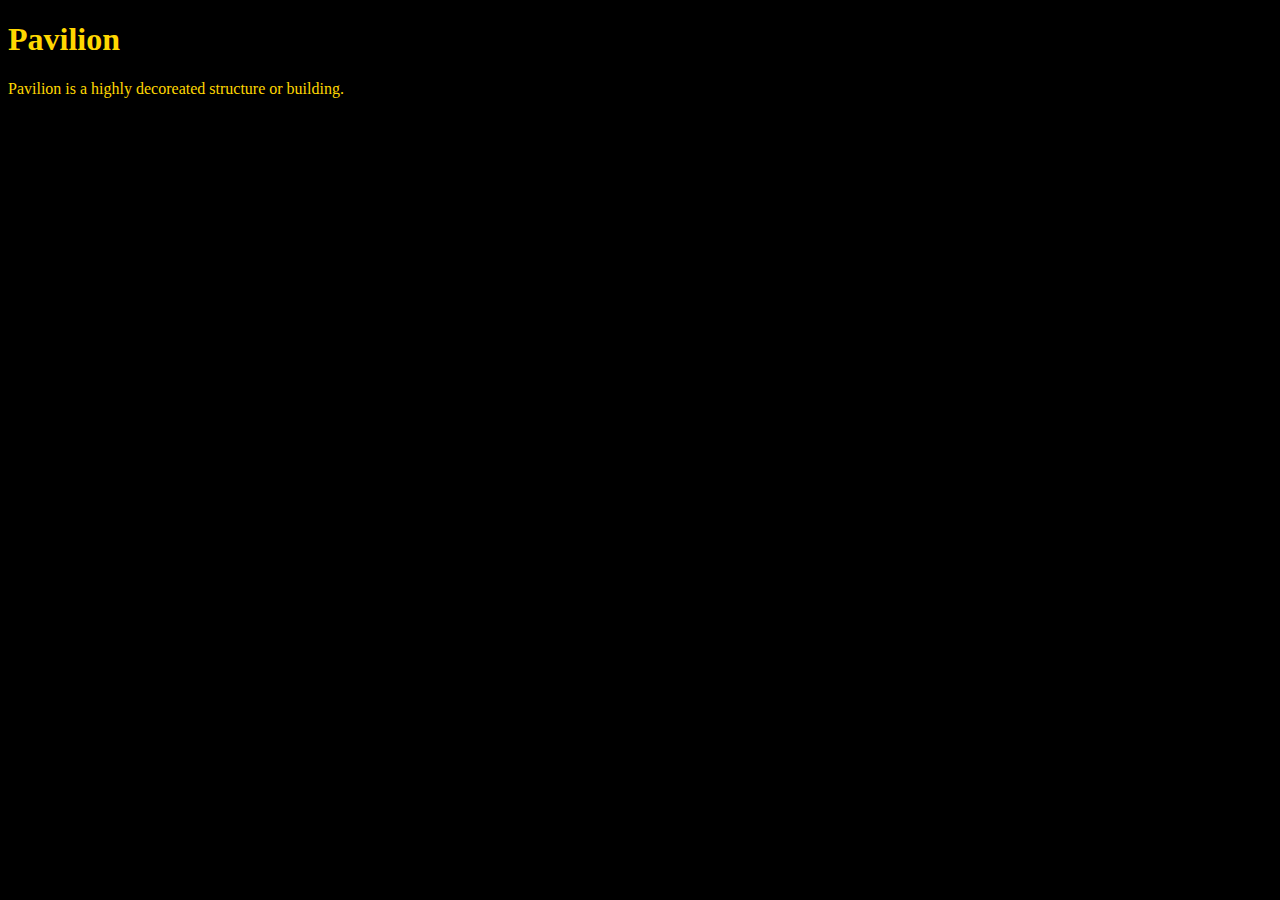
<file: unit_1/Index.html>
<!DOCTYPE html>
<html>
<head>
<link rel="stylesheet" type="text/css" href="css/style.css">
	<title>Pavilion</title>
</head>
<body>
	<h1>Pavilion</h1>
	<p>Pavilion is a highly decoreated structure or building.</p>

</body>
</html>
</file>
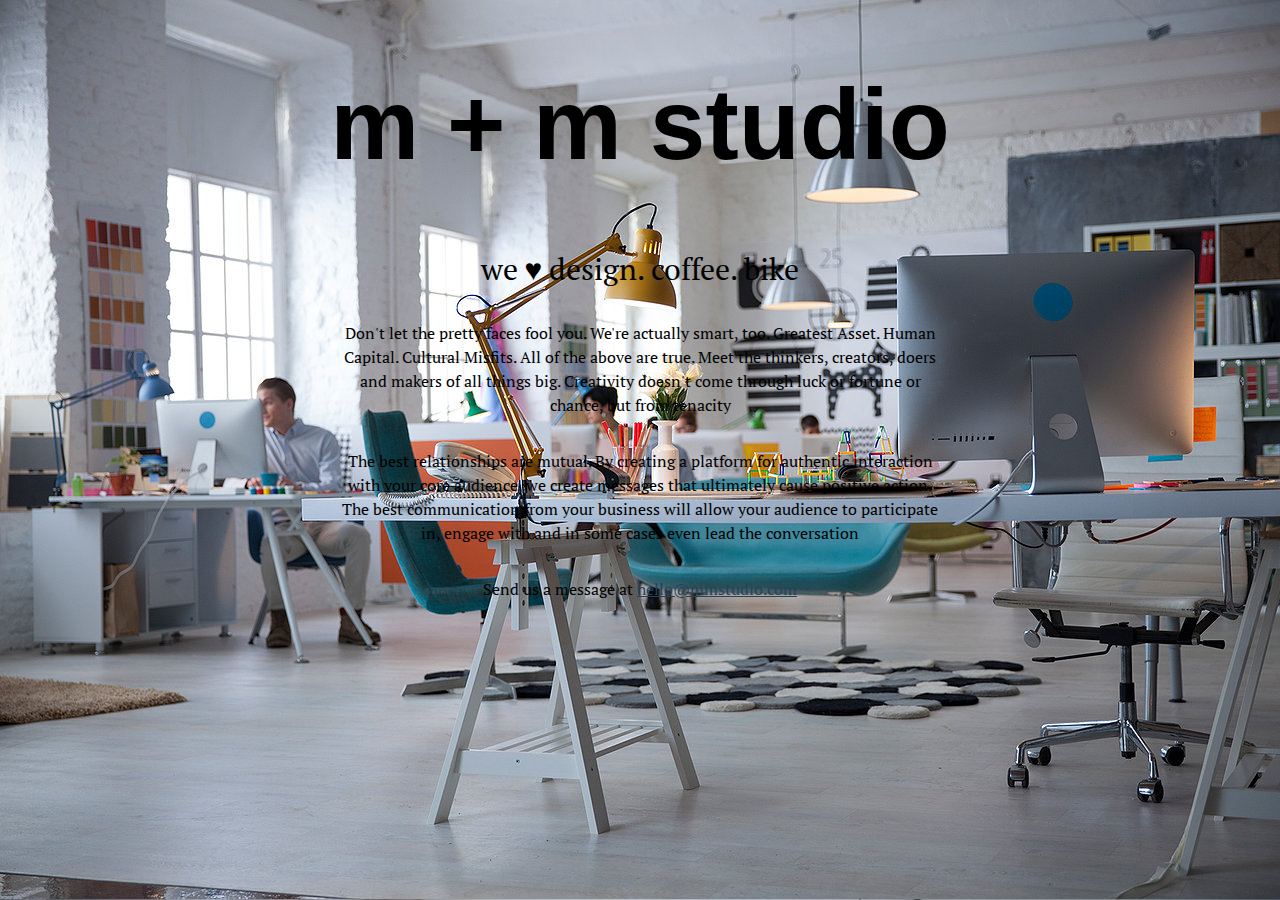
<file: unit_4/index.html>
<!DOCTYPE html>
<html>

<head>
	<title>welcome to m + m studio</title>
	<link rel="stylesheet" type="text/css" href="css/style.css">
</head>

<body>

	<h1>m + m studio</h1>
	<p id="slogan">we &hearts; design. coffee. bike</p>
<div class="important">
	<p>Don't let the pretty faces fool you. We're actually smart, too. Greatest Asset. Human Capital. Cultural Misfits. All of the above are true. Meet the thinkers, creators, doers and makers of all things big. Creativity doesn't come through luck or fortune or chance, but from tenacity</p>
</div>

<div class="important">
	<p>The best relationships are mutual. By creating a platform for authentic interaction with your core audience, we create messages that ultimately cause positive action. The best communication from your business will allow your audience to participate in, engage with and in some cases even lead the conversation</p>
</div>

<div class="important">
	<p>Send us a message at <a href="mailto:minsundesign@gmail.com"> hello@mmstudio.com </a></p>
</div>


</body>
</html>
</file>
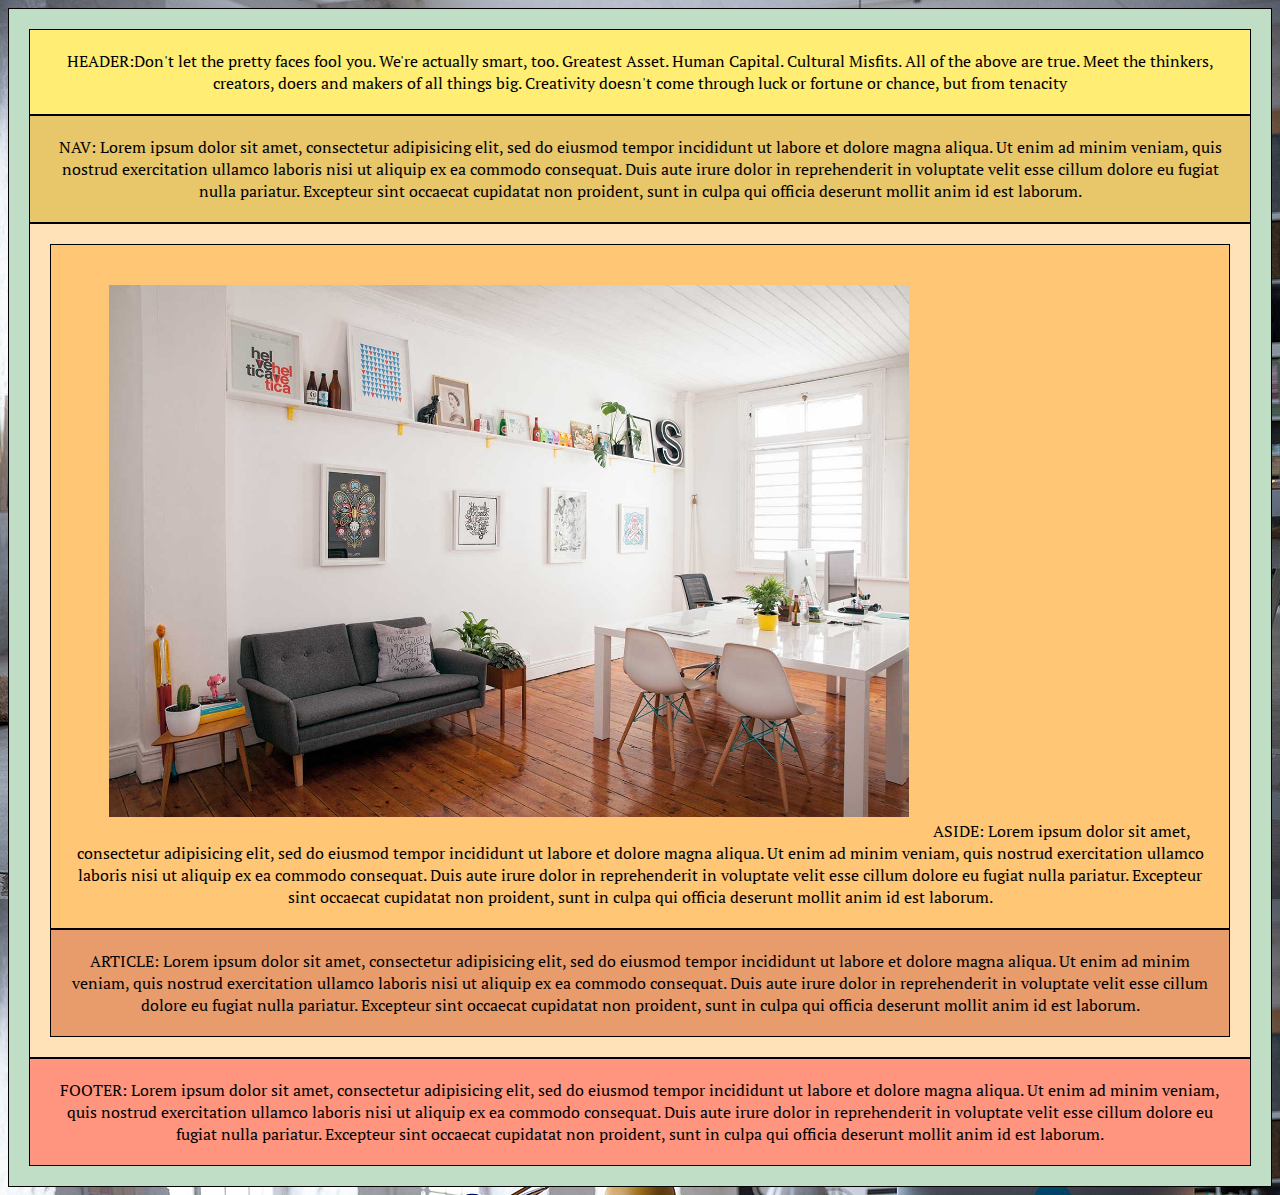
<file: unit_5/index.html>
<!DOCTYPE html>
<html>
<head>
<link rel="stylesheet" type="text/css" href="css/style.css">
	<title> welcome to m + m studio</title>
</head>

<body>
<body>
    <div class="wrapper">
    <header>HEADER:Don't let the pretty faces fool you. We're actually smart, too. Greatest Asset. Human Capital. Cultural Misfits. All of the above are true. Meet the thinkers, creators, doers and makers of all things big. Creativity doesn't come through luck or fortune or chance, but from tenacity

    </header>
    <nav>
    NAV: Lorem ipsum dolor sit amet, consectetur adipisicing elit, sed do eiusmod
    tempor incididunt ut labore et dolore magna aliqua. Ut enim ad minim veniam,
    quis nostrud exercitation ullamco laboris nisi ut aliquip ex ea commodo
    consequat. Duis aute irure dolor in reprehenderit in voluptate velit esse
    cillum dolore eu fugiat nulla pariatur. Excepteur sint occaecat cupidatat non
    proident, sunt in culpa qui officia deserunt mollit anim id est laborum.

    </nav>
    <section id="one"> 
        <aside class="picture">
        <img src="images/funspace.jpg">
        ASIDE: Lorem ipsum dolor sit amet, consectetur adipisicing elit, sed do eiusmod
        tempor incididunt ut labore et dolore magna aliqua. Ut enim ad minim veniam,
        quis nostrud exercitation ullamco laboris nisi ut aliquip ex ea commodo
        consequat. Duis aute irure dolor in reprehenderit in voluptate velit esse
        cillum dolore eu fugiat nulla pariatur. Excepteur sint occaecat cupidatat non
        proident, sunt in culpa qui officia deserunt mollit anim id est laborum.

        </aside>
        <article class="description">
        ARTICLE: Lorem ipsum dolor sit amet, consectetur adipisicing elit, sed do eiusmod
        tempor incididunt ut labore et dolore magna aliqua. Ut enim ad minim veniam,
        quis nostrud exercitation ullamco laboris nisi ut aliquip ex ea commodo
        consequat. Duis aute irure dolor in reprehenderit in voluptate velit esse
        cillum dolore eu fugiat nulla pariatur. Excepteur sint occaecat cupidatat non
        proident, sunt in culpa qui officia deserunt mollit anim id est laborum.

        </article>
    </section>
    <footer>
    FOOTER: Lorem ipsum dolor sit amet, consectetur adipisicing elit, sed do eiusmod
    tempor incididunt ut labore et dolore magna aliqua. Ut enim ad minim veniam,
    quis nostrud exercitation ullamco laboris nisi ut aliquip ex ea commodo
    consequat. Duis aute irure dolor in reprehenderit in voluptate velit esse
    cillum dolore eu fugiat nulla pariatur. Excepteur sint occaecat cupidatat non
    proident, sunt in culpa qui officia deserunt mollit anim id est laborum.

    </footer>
    </div>

</body>
</html>
</file>
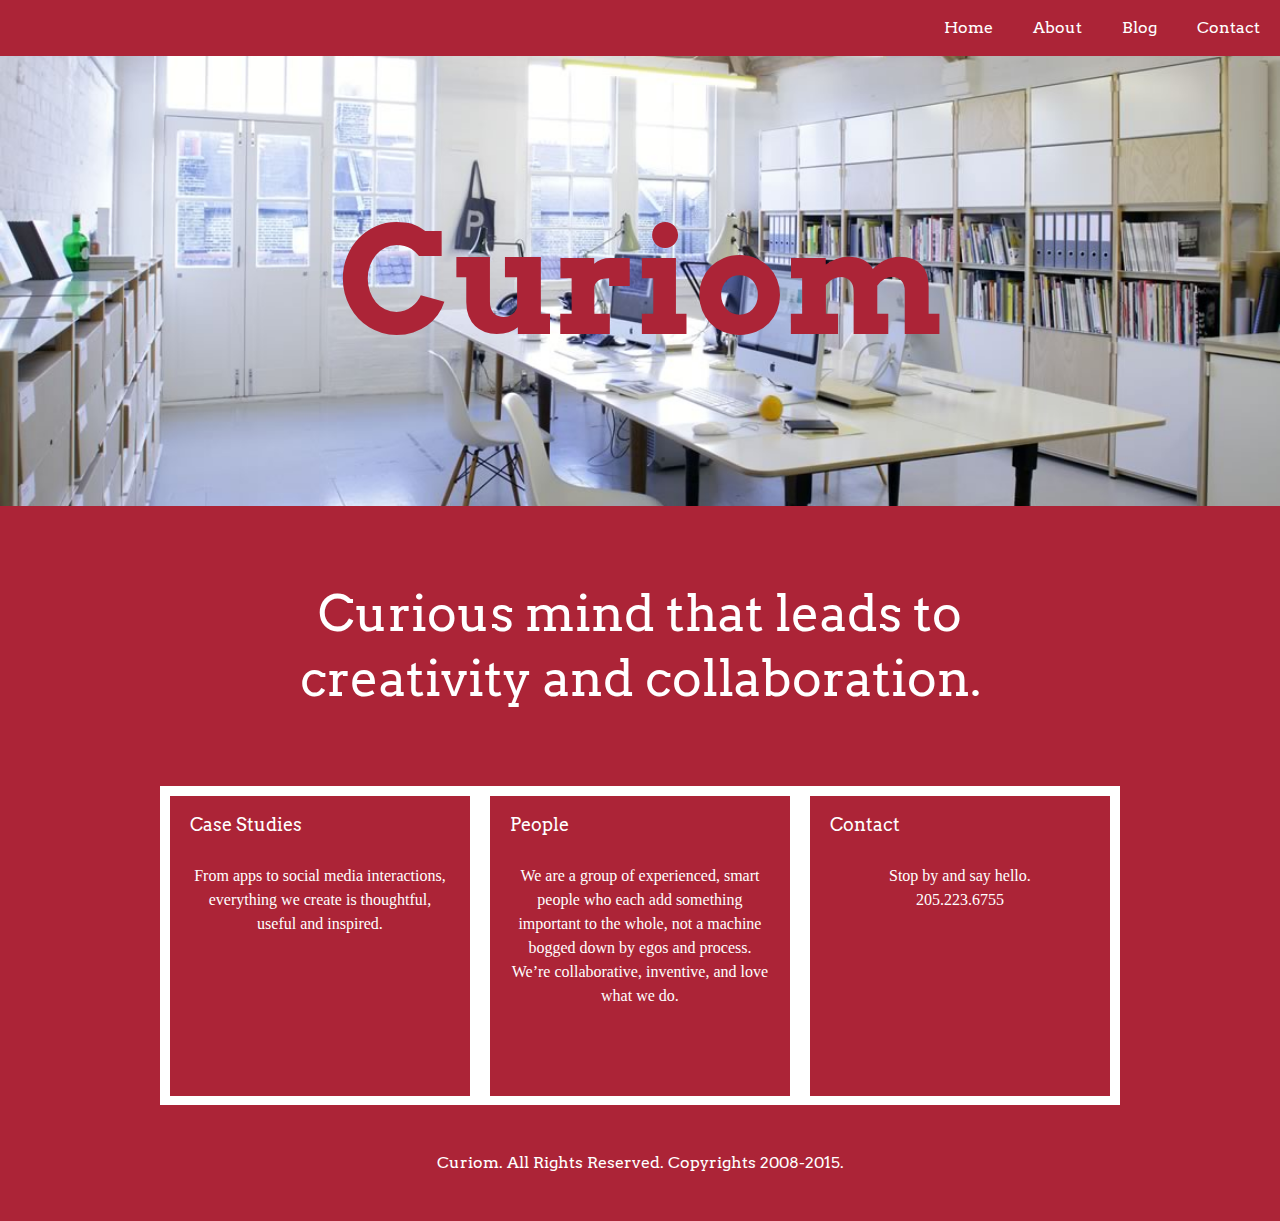
<file: unit_9/index.html>
<!DOCTYPE html>
<html>
<head>
	<title>Curiom</title>
	<link rel="stylesheet" type="text/css" href="css/reset.css">
	<link rel="stylesheet" type="text/css" href="css/style.css">
	<meta name="viewport" content="width=device-width, initial-scale=1.0">
</head>
<body>

<div class="clearfix">
		<nav class="clearfix"> 
		   <a href=”#”>Home</a>
			<a href=”#”>About</a>
			<a href=”#”>Blog</a>
		  <a href=”#”>Contact</a>
		</nav>
</div>

<div class="header">Curiom</div>

<div class="important">
	<p id="slogan">Curious mind that leads to creativity and collaboration.</p>
	</div>
<div class="clearfix" id="wrap">	
				<div class="column" id="column1">	
					<h2>Case Studies</h2>			
					<p>From apps to social media interactions, everything we create is thoughtful, useful and inspired. </p>
				</div>	

	        	<div class="column" id="column2">
	        		<h2>People</h2>			
					<p>We are a group of experienced, smart people who each add something important to the whole, not a machine bogged down by egos and process. We’re collaborative, inventive, and love what we do.</p> 
	        	</div>

	        	<div class="column" id="column3">
	        		<h2>Contact</h2>	      
					<p>Stop by and say hello. <br>205.223.6755</p>
				</div>
			</div>

<footer> Curiom. All Rights Reserved. Copyrights 2008-2015. </footer>
	


</body>


</html>
</file>
<file: unit_1/css/style.css>
body {
	background-color: black;
}

h1, p {
	color: gold;
}
</file>
<file: unit_4/css/style.css>
@import url(https://fonts.googleapis.com/css?family=PT+Serif);

body {
  text-align: center;
  background: url("../images/designstudio.jpg");
  background-image: cover;
  color: #000;
  font-family: helvetica;
}

p{
	font-family: 'PT Serif', serif;
	width: 600px;
	margin: 0 auto;
}

h1 {
	font-size: 100px;
}

#slogan {
	font-size: 30px;
}

.important {
	text-align: center;
	font-size: 1em;
	line-height: 1.5em;
	margin: 2em;


}

div {
	text-align: center;
	font-size: 16px;
}

a {
	color: #22445D
}
</file>
<file: unit_5/css/style.css>
@import url(https://fonts.googleapis.com/css?family=PT+Serif);

body {
  text-align: center;
  background: url("../images/designstudio.jpg");
  background-image: cover;
  color: #000;
  font-family: 'PT Serif', serif;
}

header{
	background-color: #FFED74;
	border: 1px black solid;
	padding: 20px;
}

nav{
	background-color: #E8C66A;
	border: 1px black solid;
	padding: 20px;
}

aside{
	background-color: #FFC675;
	border: 1px black solid;
	padding: 20px;
}

article{
	background-color: #E89C6C;
	border: 1px black solid;
	padding: 20px;
}

footer{
	background-color: #FF957E;
	border: 1px black solid;
	padding: 20px;
}

div{
	background: #c0dec5;
	border: 1px black solid;
	padding: 20px;
}

section{
	background-color: #FFE2B8;
	border: 1px black solid;
	padding: 20px;
}

img{
	width: 800px;
	padding: 20px;

}
</file>
<file: unit_9/css/style.css>
@import url(https://fonts.googleapis.com/css?family=Arvo);

*{
  box-sizing: border-box;
}

body {
  background-image: cover;
  color: #fff;
  font-family: 'Arvo', serif;
  background-color: #AC2437;
}

p{
  font-family: 'PT Serif', serif;
  margin: 0 auto;
  text-align: center;
  line-height: 1.5em;
  font-size: 16px;
  font-width: 800px;
}

h2{
	font-size: 18px;
	font-family: 'Arvo', serif;
	padding-bottom: 30px;

}

.header {
  font-size: 150px;
  text-align: center;
  font-weight: bold; 
  color: #AC2437;
  background: url("../images/header4.jpg") no-repeat center center scroll;
  background-size: cover;
  padding: 150px 15%;

}

nav {
  background-color: #AC2437;
  font-family: 'PT Serif', serif;
  float: right;
}

a {
  background-color: #AC2437;
  color: #fff;
  text-decoration: none;
  font-family: 'Arvo', serif;
  display: block;
  float: left;
  padding: 20px;
}

footer {
	text-align: center;
	padding-top: 50px;
	padding-bottom: 50px;
}

.important {
  text-align: center;
  padding-bottom: 75px;
  background-color: #AC2437;
  font-color: #fff;
  
}

.important p {
  margin: 0 auto;
  width: 780px;

}

#slogan {
  text-align: center;
  line-height: 1.3em;
  font-size: 50px;
  font-color: #fff;
  font-family: 'Arvo', serif;
  padding-top: 75px;
  background-color: #AC2437;

}

.column {
  float: left;
  width: 31.33%;
  height: 300px;
  padding: 20px;
  margin: 1%;
}

#column1 {
  background-color: #AC2437;
 
}

#column2 {
  background-color: #AC2437;

}

#column3 {
  background-color: #AC2437;
}

.clearfix:after {
  visibility: hidden;
  display: block;
  content: " ";
  clear: both;
  height: 0;
  font-size: 0;
}

#wrap {
  background-color: #fff;
  width: 75%;
  margin: auto;
}


@media only screen and (max-width: 800px) {
.column {
  height: 600px;
}

#wrap {
  width: 85%;
}
</file>
